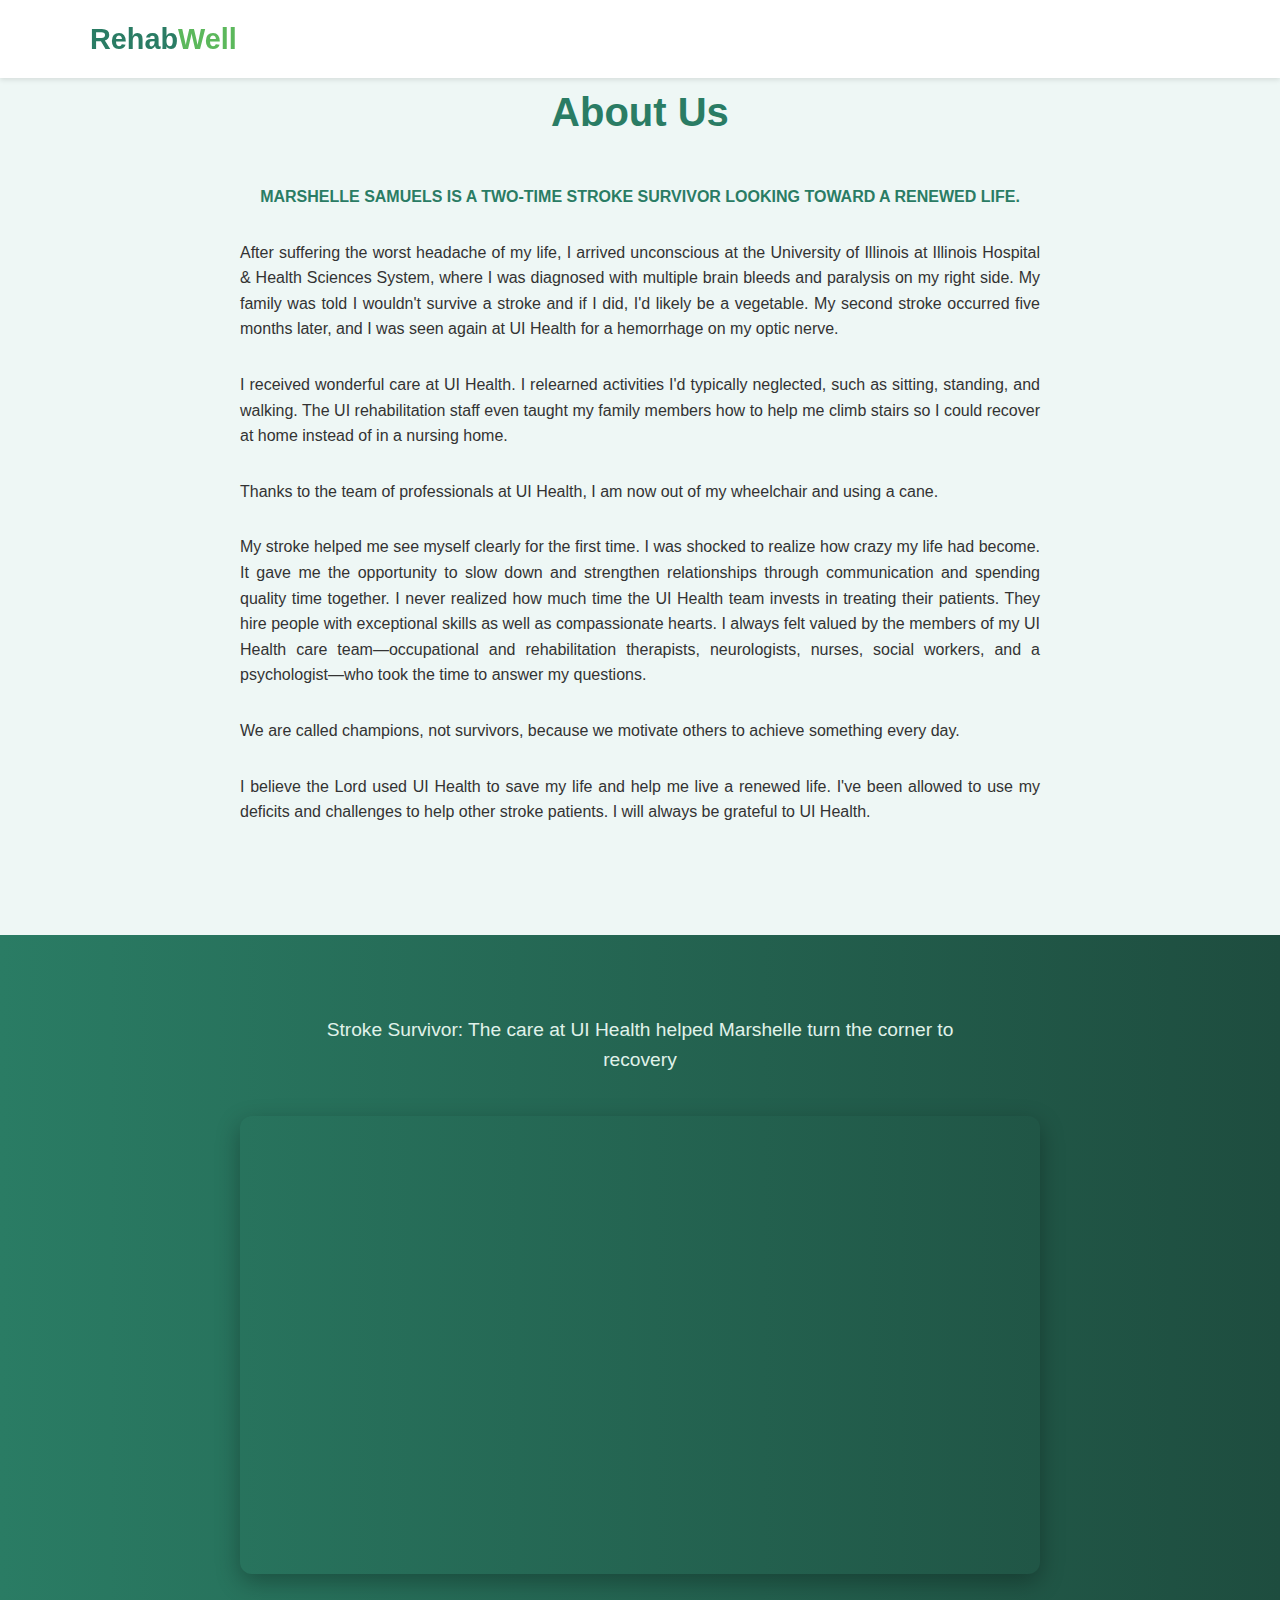
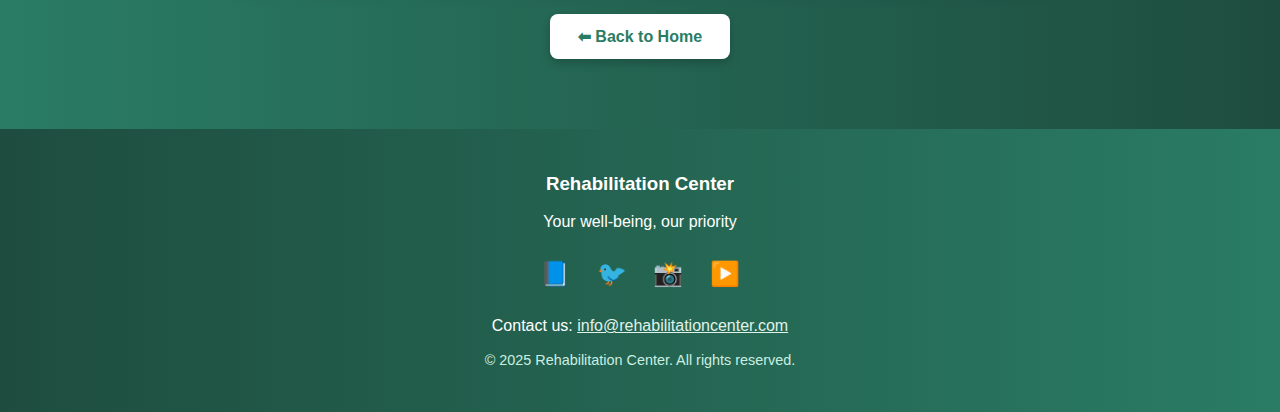
<file: eventos.html>
<!DOCTYPE html>
<html lang="en">
<head>
    <meta charset="UTF-8">
    <meta name="viewport" content="width=device-width, initial-scale=1.0">
    <title>Rehab Center - Your Path to Recovery</title>
    <link rel="stylesheet" href="style.css">
    <link rel="stylesheet" href="https://cdnjs.cloudflare.com/ajax/libs/font-awesome/6.5.0/css/all.min.css">
    <link rel="icon" href="./img/logos.png" type="image/png">
</head>

<style>
    body {
      margin: 0;
      font-family: 'Segoe UI', sans-serif;
      background-color: #f4f4f4;
    }

    /* --- Watch Video Section --- */
    .watch-video-section {
      padding: 80px 20px;
      background: linear-gradient(to right, #2a7c64, #1e4d3f);
      text-align: center;
      color: #ffffff;
      animation: fadeIn 1s ease-in;
    }

    .watch-video-section h2 {
      font-size: 2.8rem;
      margin-bottom: 20px;
      animation: slideDown 1s ease-in-out;
    }

    .watch-video-section p {
      font-size: 1.2rem;
      margin-bottom: 40px;
      max-width: 700px;
      margin-left: auto;
      margin-right: auto;
      color: #e0f2ea;
      animation: slideUp 1s ease-in-out;
    }

    .video-container {
      position: relative;
      width: 90%;
      max-width: 800px;
      margin: 0 auto 50px;
      border-radius: 12px;
      overflow: hidden;
      box-shadow: 0 8px 24px rgba(0, 0, 0, 0.3);
      animation: fadeIn 2s ease-in;
    }

    .video-container iframe {
      width: 100%;
      height: 450px;
      border: none;
    }

    /* --- Back Button --- */
    .back-button {
      background-color: #ffffff;
      color: #2a7c64;
      padding: 14px 28px;
      font-size: 1rem;
      border: none;
      border-radius: 8px;
      cursor: pointer;
      font-weight: bold;
      box-shadow: 0 4px 10px rgba(0,0,0,0.2);
      transition: all 0.3s ease;
      text-decoration: none;
    }

    .back-button:hover {
      background-color: #e8f5f1;
      transform: scale(1.05);
    }

    /* --- Animations --- */
    @keyframes fadeIn {
      0% { opacity: 0; transform: translateY(20px); }
      100% { opacity: 1; transform: translateY(0); }
    }

    @keyframes slideDown {
      0% { transform: translateY(-30px); opacity: 0; }
      100% { transform: translateY(0); opacity: 1; }
    }

    @keyframes slideUp {
      0% { transform: translateY(30px); opacity: 0; }
      100% { transform: translateY(0); opacity: 1; }
    }

    @media (max-width: 768px) {
      .video-container iframe {
        height: 240px;
      }

      .watch-video-section h2 {
        font-size: 2rem;
      }
    }


    .container {
    width: 90%;
    max-width: 1100px;
    margin: auto;
    overflow: hidden; /* Clear floats */
}

/* Header & Navbar */
.navbar {
    background-color: #fff;
    color: #333;
    padding: 1rem 0;
    position: fixed;
    width: 100%;
    top: 0;
    z-index: 1000;
    box-shadow: 0 2px 5px rgba(0,0,0,0.1);
}

.navbar .container {
    display: flex;
    justify-content: space-between;
    align-items: center;
}

.nav-logo {
    font-size: 1.8rem;
    font-weight: bold;
    color: #2a7c64; /* A calming green */
    text-decoration: none;
}
.nav-logo strong {
    color: #5cb85c; /* Lighter green */
}

.nav-menu {
    list-style: none;
    display: flex;
}

.nav-item {
    margin-left: 20px;
}

.nav-link {
    color: #555;
    text-decoration: none;
    font-weight: 500;
    transition: color 0.3s ease;
}

.nav-link:hover, .nav-link.active {
    color: #5cb85c;
}

.hamburger {
    display: none; /* Hidden by default */
    cursor: pointer;
}

.hamburger .bar {
    display: block;
    width: 25px;
    height: 3px;
    margin: 5px auto;
    -webkit-transition: all 0.3s ease-in-out;
    transition: all 0.3s ease-in-out;
    background-color: #333;
}

  </style>

<body>
    <header>
        <nav class="navbar">
            <div class="container">
                <a href="./index.html" class="nav-logo">Rehab<strong>Well</strong></a>
            </div>
        </nav>
    </header>

    <main>
        <section id="about" class="about-section">
            <div class="container">
                <h2>About Us</h2>
                <p class="fe">MARSHELLE SAMUELS IS A TWO-TIME STROKE SURVIVOR LOOKING TOWARD A RENEWED LIFE.</p>
                <p>After suffering the worst headache of my life, I arrived unconscious at the University of Illinois at Illinois Hospital & Health Sciences System, where I was diagnosed with multiple brain bleeds and paralysis on my right side. My family was told I wouldn't survive a stroke and if I did, I'd likely be a vegetable. My second stroke occurred five months later, and I was seen again at UI Health for a hemorrhage on my optic nerve.</p>
                <p>I received wonderful care at UI Health. I relearned activities I'd typically neglected, such as sitting, standing, and walking. The UI rehabilitation staff even taught my family members how to help me climb stairs so I could recover at home instead of in a nursing home.</p>
                <p>Thanks to the team of professionals at UI Health, I am now out of my wheelchair and using a cane.</p>
                <p>My stroke helped me see myself clearly for the first time. I was shocked to realize how crazy my life had become. It gave me the opportunity to slow down and strengthen relationships through communication and spending quality time together. I never realized how much time the UI Health team invests in treating their patients. They hire people with exceptional skills as well as compassionate hearts. I always felt valued by the members of my UI Health care team—occupational and rehabilitation therapists, neurologists, nurses, social workers, and a psychologist—who took the time to answer my questions.</p>
                <p>We are called champions, not survivors, because we motivate others to achieve something every day.</p>
                <p>I believe the Lord used UI Health to save my life and help me live a renewed life. I've been allowed to use my deficits and challenges to help other stroke patients. I will always be grateful to UI Health.</p>
            </div>
        </section>
    </main>

    <section class="watch-video-section" id="watch-video">
        <p>
            Stroke Survivor: The care at UI Health helped Marshelle turn the corner to recovery
        </p>

        <div class="video-container">
            <iframe src="https://www.youtube.com/embed/hdpFEC97j1c" 
                    title="Understanding Rehabilitation" 
                    allow="accelerometer; autoplay; clipboard-write; encrypted-media; gyroscope; picture-in-picture; web-share" 
                    allowfullscreen>
            </iframe>
        </div>

        <a href="./index.html" class="back-button">⬅ Back to Home</a>
    </section>

    <footer style="background: linear-gradient(to right, #1e4d3f, #2a7c64); color: #ffffff; padding: 40px 20px; text-align: center; font-family: 'Segoe UI', sans-serif;">
    <h3 style="margin-bottom: 10px;">Rehabilitation Center</h3>
    <p style="margin: 5px 0 20px;">Your well-being, our priority</p>

    <div style="margin-bottom: 20px;">
        <a href="#" style="margin: 0 10px; text-decoration: none; color: #ffffff; font-size: 24px;">
        <span title="Facebook">📘</span>
        </a>
        <a href="#" style="margin: 0 10px; text-decoration: none; color: #ffffff; font-size: 24px;">
        <span title="Twitter">🐦</span>
        </a>
        <a href="#" style="margin: 0 10px; text-decoration: none; color: #ffffff; font-size: 24px;">
        <span title="Instagram">📸</span>
        </a>
        <a href="#" style="margin: 0 10px; text-decoration: none; color: #ffffff; font-size: 24px;">
        <span title="YouTube">▶️</span>
        </a>
    </div>

    <p style="margin: 0;">Contact us: <a href="mailto:info@rehabilitationcenter.com" style="color: #e0f2ea; text-decoration: underline;">info@rehabilitationcenter.com</a></p>
    <p style="margin-top: 10px; font-size: 0.9rem; color: #cceee0;">&copy; 2025 Rehabilitation Center. All rights reserved.</p>
    </footer>



    <script src="script.js"></script>

    <script>
        const heroSection = document.querySelector('.hero-section');

        const images = [
            "./img/1.jpg",
            "./img/2.jpg",
            "./img/3.jpg"
        ];

        let index = 0;

        function changeBackground() {
            heroSection.style.backgroundImage = `url('${images[index]}')`;
            index = (index + 1) % images.length;
        }

        // Cambia de imagen cada 5 segundos
        changeBackground(); // muestra la primera imagen
        setInterval(changeBackground, 5000);
    </script>
</body>
</html>
</file>
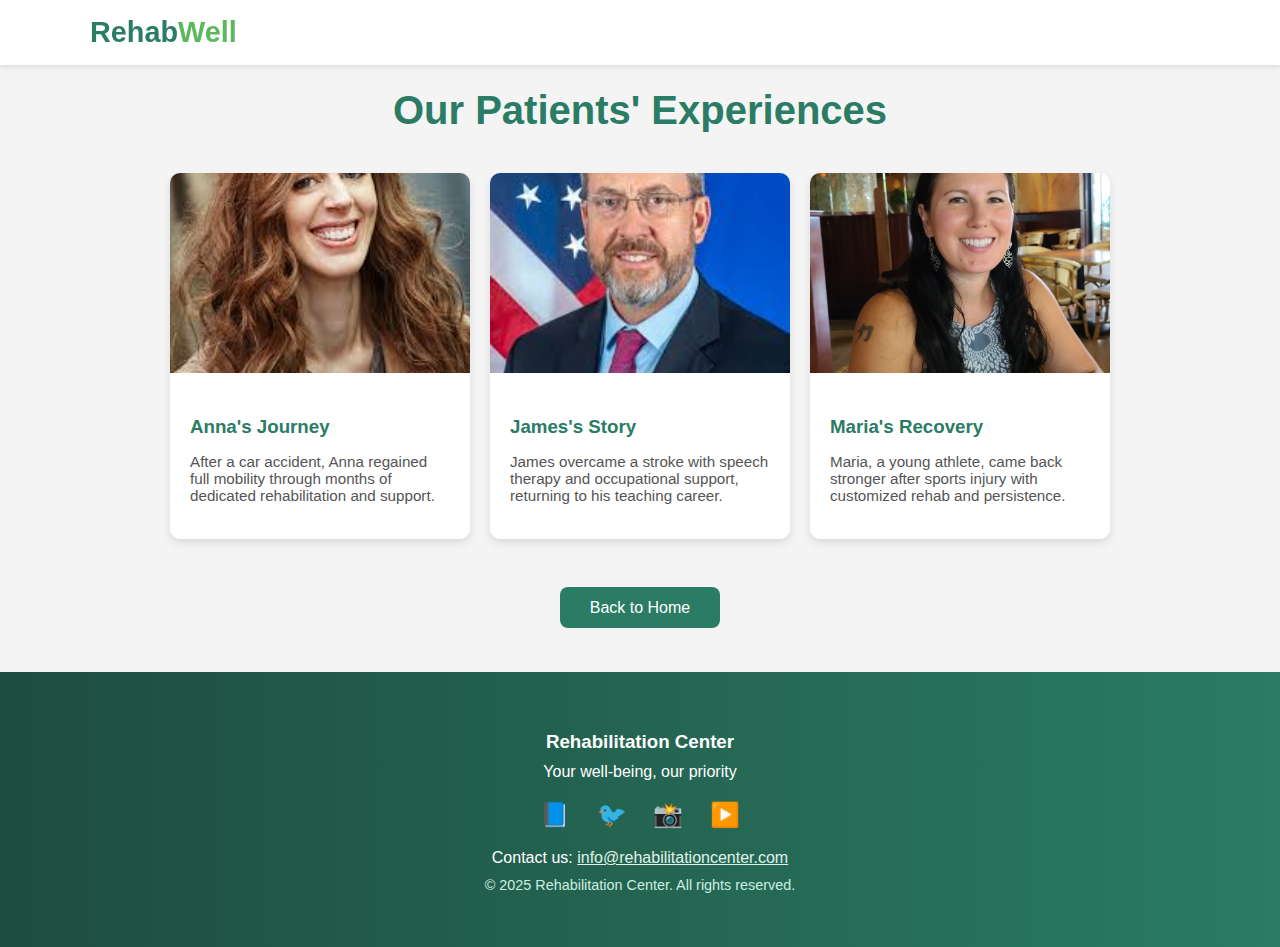
<file: historia.html>
<!DOCTYPE html>
<html lang="en">
<head>
  <meta charset="UTF-8">
  <meta name="viewport" content="width=device-width, initial-scale=1.0">
  <title>Success Stories - Rehabilitation Center</title>
  <link rel="icon" href="./img/logos.png" type="image/png">
  <style>
    body {
      margin: 0;
      font-family: 'Segoe UI', sans-serif;
      background-color: #f4f4f4;
      color: #333;
    }
    h2 {
      text-align: center;
      color: #2a7c64;
      font-size: 2.5rem;
    }
    .stories {
      display: flex;
      flex-wrap: wrap;
      gap: 20px;
      justify-content: center;
      margin-top: 40px;
    }
    .card {
      background-color: white;
      border-radius: 10px;
      box-shadow: 0 4px 8px rgba(0,0,0,0.1);
      width: 300px;
      overflow: hidden;
      transition: transform 0.3s ease;
    }
    .card:hover {
      transform: translateY(-5px);
    }
    .card img {
      width: 100%;
      height: 200px;
      object-fit: cover;
    }
    .card-content {
      padding: 20px;
    }
    .card-content h3 {
      color: #2a7c64;
      margin-bottom: 10px;
    }
    .card-content p {
      font-size: 0.95rem;
      color: #555;
    }
    .cta {
      text-align: center;
      margin-top: 60px;
    }
    .cta a {
      background-color: #2a7c64;
      color: white;
      padding: 12px 30px;
      border-radius: 8px;
      text-decoration: none;
      font-size: 1rem;
      transition: background 0.3s;
    }
    .cta a:hover {
      background-color: #256953;
    }
    footer {
      background: linear-gradient(to right, #1e4d3f, #2a7c64);
      color: #ffffff;
      padding: 40px 20px;
      text-align: center;
    }
    footer a {
      color: #e0f2ea;
      text-decoration: underline;
    }

    header{
        padding-bottom: 55px;
    }

    .container {
        padding-bottom: 55px;
        width: 90%;
        max-width: 1100px;
        margin: auto;
        overflow: hidden; /* Clear floats */
    }

    /* Header & Navbar */
    .navbar {
        background-color: #fff;
        color: #333;
        padding: 1rem 0;
        position: fixed;
        width: 100%;
        top: 0;
        z-index: 1000;
        box-shadow: 0 2px 5px rgba(0,0,0,0.1);
    }

    .navbar .container {
        padding: 0;
        display: flex;
        justify-content: space-between;
        align-items: center;
    }

    .nav-logo {
        font-size: 1.8rem;
        font-weight: bold;
        color: #2a7c64; /* A calming green */
        text-decoration: none;
    }
    .nav-logo strong {
        color: #5cb85c; /* Lighter green */
    }

    .nav-menu {
        list-style: none;
        display: flex;
    }

    .nav-item {
        margin-left: 20px;
    }

    .nav-link {
        color: #555;
        text-decoration: none;
        font-weight: 500;
        transition: color 0.3s ease;
    }

    .nav-link:hover, .nav-link.active {
        color: #5cb85c;
    }

    .hamburger {
        display: none; /* Hidden by default */
        cursor: pointer;
    }

    .hamburger .bar {
        display: block;
        width: 25px;
        height: 3px;
        margin: 5px auto;
        -webkit-transition: all 0.3s ease-in-out;
        transition: all 0.3s ease-in-out;
        background-color: #333;
    }
  </style>
</head>
<body>
    <header>
        <nav class="navbar">
            <div class="container">
                <a href="./index.html" class="nav-logo">Rehab<strong>Well</strong></a>
                <div class="hamburger">
                    <span class="bar"></span>
                    <span class="bar"></span>
                    <span class="bar"></span>
                </div>
            </div>
        </nav>
    </header>

  <div class="container">
    <h2>Our Patients' Experiences</h2>
    <div class="stories">
      <div class="card">
        <img src="./img/ana.jpeg" alt="Patient 1">
        <div class="card-content">
          <h3>Anna's Journey</h3>
          <p>After a car accident, Anna regained full mobility through months of dedicated rehabilitation and support.</p>
        </div>
      </div>
      <div class="card">
        <img src="./img/james.jpeg" alt="Patient 2">
        <div class="card-content">
          <h3>James's Story</h3>
          <p>James overcame a stroke with speech therapy and occupational support, returning to his teaching career.</p>
        </div>
      </div>
      <div class="card">
        <img src="./img/maria.webp" alt="Patient 3">
        <div class="card-content">
          <h3>Maria's Recovery</h3>
          <p>Maria, a young athlete, came back stronger after sports injury with customized rehab and persistence.</p>
        </div>
      </div>
    </div>
    <div class="cta">
      <a href="index.html">Back to Home</a>
    </div>
  </div>

    <!-- Footer Section -->
    <footer style="background: linear-gradient(to right, #1e4d3f, #2a7c64); color: #ffffff; padding: 40px 20px; text-align: center; font-family: 'Segoe UI', sans-serif;">
    <h3 style="margin-bottom: 10px;">Rehabilitation Center</h3>
    <p style="margin: 5px 0 20px;">Your well-being, our priority</p>

    <div style="margin-bottom: 20px;">
        <a href="#" style="margin: 0 10px; text-decoration: none; color: #ffffff; font-size: 24px;">
        <span title="Facebook">📘</span>
        </a>
        <a href="#" style="margin: 0 10px; text-decoration: none; color: #ffffff; font-size: 24px;">
        <span title="Twitter">🐦</span>
        </a>
        <a href="#" style="margin: 0 10px; text-decoration: none; color: #ffffff; font-size: 24px;">
        <span title="Instagram">📸</span>
        </a>
        <a href="#" style="margin: 0 10px; text-decoration: none; color: #ffffff; font-size: 24px;">
        <span title="YouTube">▶️</span>
        </a>
    </div>

    <p style="margin: 0;">Contact us: <a href="mailto:info@rehabilitationcenter.com" style="color: #e0f2ea; text-decoration: underline;">info@rehabilitationcenter.com</a></p>
    <p style="margin-top: 10px; font-size: 0.9rem; color: #cceee0;">&copy; 2025 Rehabilitation Center. All rights reserved.</p>
    </footer>
</body>
 <script src="script.js"></script>

</html>
</file>
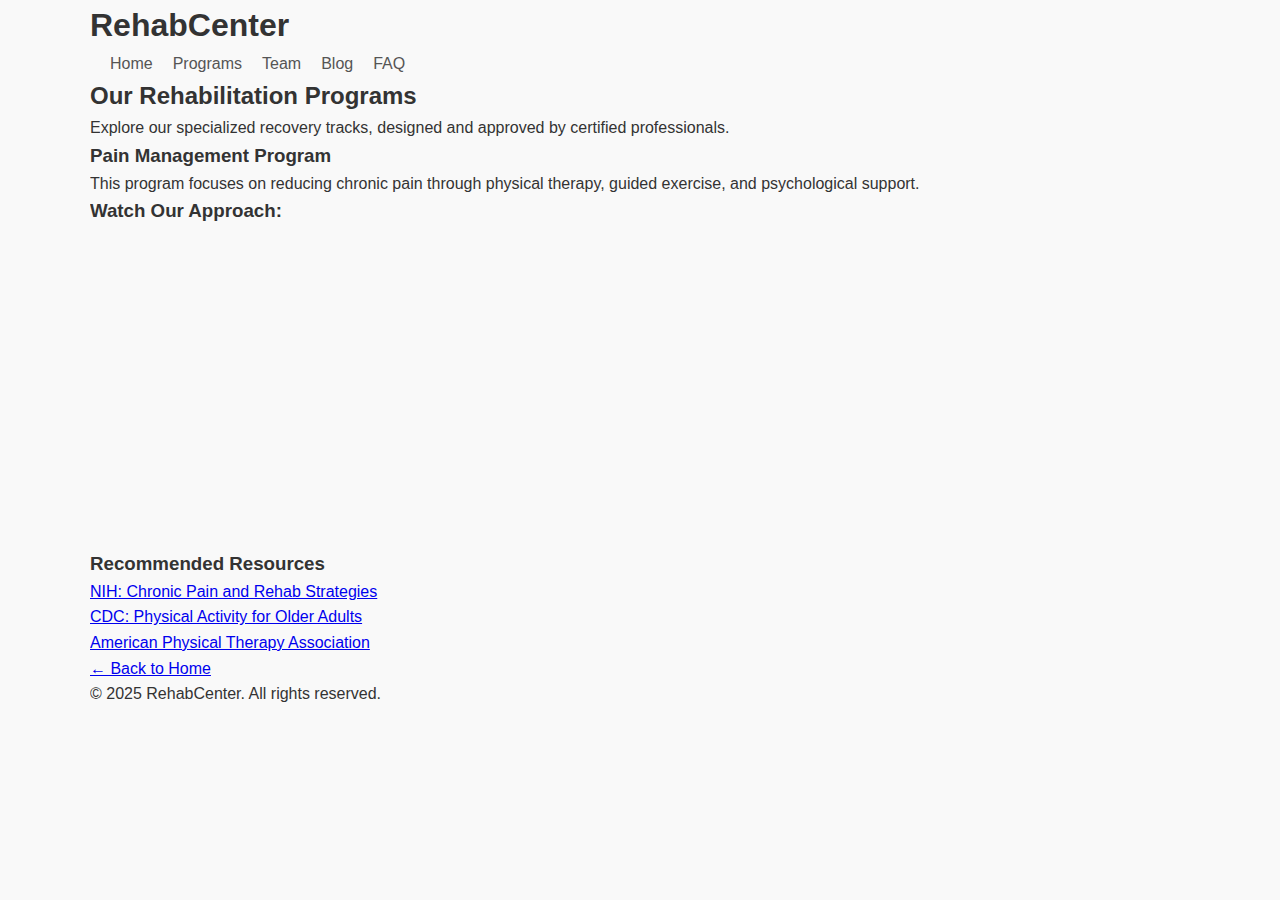
<file: programs.html>
<!DOCTYPE html>
<html lang="en">
<head>
    <meta charset="UTF-8">
    <meta name="viewport" content="width=device-width, initial-scale=1.0">
    <title>Programs - RehabCenter</title>
    <link rel="stylesheet" href="style.css">
</head>
<body>

    <header class="header">
        <div class="container">
            <h1 class="logo">RehabCenter</h1>
            <nav class="nav">
                <ul class="nav-menu">
                    <li class="nav-item"><a href="index.html" class="nav-link">Home</a></li>
                    <li class="nav-item"><a href="programs.html" class="nav-link">Programs</a></li>
                    <li class="nav-item"><a href="team.html" class="nav-link">Team</a></li>
                    <li class="nav-item"><a href="blog.html" class="nav-link">Blog</a></li>
                    <li class="nav-item"><a href="faq.html" class="nav-link">FAQ</a></li>
                </ul>
            </nav>
        </div>
    </header>

    <main class="programs-section">
        <div class="container">
            <h2>Our Rehabilitation Programs</h2>
            <p>Explore our specialized recovery tracks, designed and approved by certified professionals.</p>

            <h3>Pain Management Program</h3>
            <p>This program focuses on reducing chronic pain through physical therapy, guided exercise, and psychological support.</p>

            <h3>Watch Our Approach:</h3>
            <div style="text-align: center;">
                <iframe width="560" height="315" src="https://www.youtube.com/embed/tLUZb8aZqF4" title="Physical Therapy Program" frameborder="0" allowfullscreen></iframe>
            </div>

            <h3>Recommended Resources</h3>
            <ul>
                <li><a href="https://www.ncbi.nlm.nih.gov/pmc/articles/PMC6616181/" target="_blank">NIH: Chronic Pain and Rehab Strategies</a></li>
                <li><a href="https://www.cdc.gov/physicalactivity/basics/older_adults/index.htm" target="_blank">CDC: Physical Activity for Older Adults</a></li>
                <li><a href="https://www.apta.org/" target="_blank">American Physical Therapy Association</a></li>
            </ul>

            <p><a href="index.html">← Back to Home</a></p>
        </div>
    </main>

    <footer class="footer">
        <div class="container">
            <p>&copy; 2025 RehabCenter. All rights reserved.</p>
        </div>
    </footer>

</body>
</html>
</file>
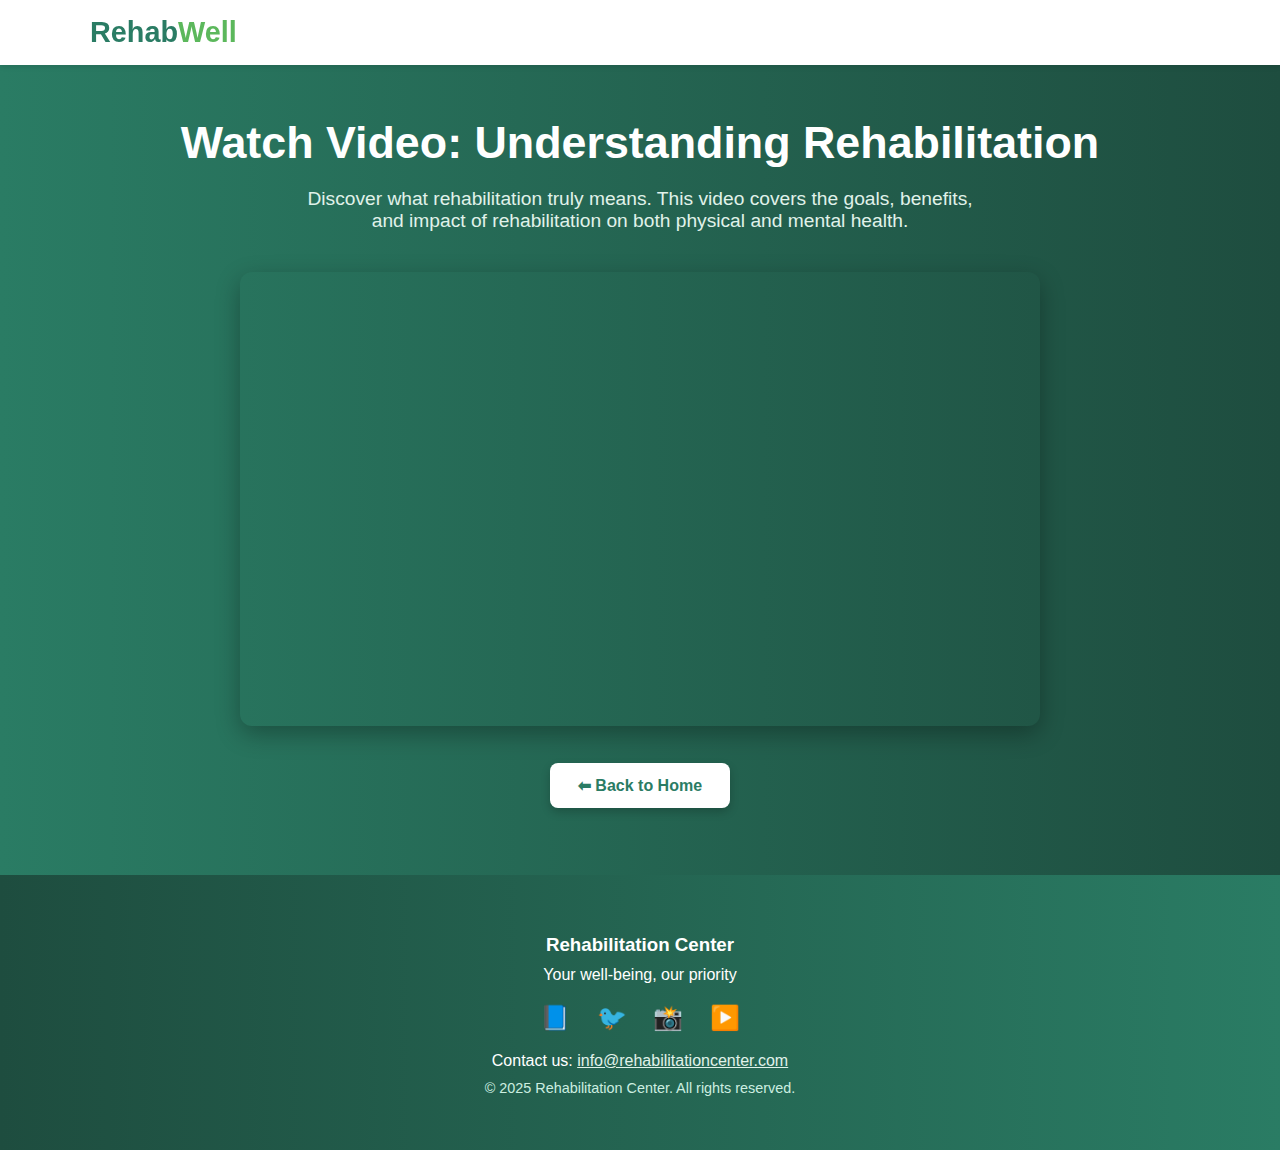
<file: Watch_Video.html>
<!DOCTYPE html>
<html lang="en">
<head>
  <link rel="icon" href="./img/logos.png" type="image/png">
  <meta charset="UTF-8">
  <title>Watch Video - Rehabilitation</title>
  <style>
    body {
      margin: 0;
      font-family: 'Segoe UI', sans-serif;
      background-color: #f4f4f4;
    }

    /* --- Watch Video Section --- */
    .watch-video-section {
      padding: 80px 20px;
      background: linear-gradient(to right, #2a7c64, #1e4d3f);
      text-align: center;
      color: #ffffff;
      animation: fadeIn 1s ease-in;
    }

    .watch-video-section h2 {
      font-size: 2.8rem;
      margin-bottom: 20px;
      animation: slideDown 1s ease-in-out;
    }

    .watch-video-section p {
      font-size: 1.2rem;
      margin-bottom: 40px;
      max-width: 700px;
      margin-left: auto;
      margin-right: auto;
      color: #e0f2ea;
      animation: slideUp 1s ease-in-out;
    }

    .video-container {
      position: relative;
      width: 90%;
      max-width: 800px;
      margin: 0 auto 50px;
      border-radius: 12px;
      overflow: hidden;
      box-shadow: 0 8px 24px rgba(0, 0, 0, 0.3);
      animation: fadeIn 2s ease-in;
    }

    .video-container iframe {
      width: 100%;
      height: 450px;
      border: none;
    }

    /* --- Back Button --- */
    .back-button {
      background-color: #ffffff;
      color: #2a7c64;
      padding: 14px 28px;
      font-size: 1rem;
      border: none;
      border-radius: 8px;
      cursor: pointer;
      font-weight: bold;
      box-shadow: 0 4px 10px rgba(0,0,0,0.2);
      transition: all 0.3s ease;
      text-decoration: none;
    }

    .back-button:hover {
      background-color: #e8f5f1;
      transform: scale(1.05);
    }

    /* --- Animations --- */
    @keyframes fadeIn {
      0% { opacity: 0; transform: translateY(20px); }
      100% { opacity: 1; transform: translateY(0); }
    }

    @keyframes slideDown {
      0% { transform: translateY(-30px); opacity: 0; }
      100% { transform: translateY(0); opacity: 1; }
    }

    @keyframes slideUp {
      0% { transform: translateY(30px); opacity: 0; }
      100% { transform: translateY(0); opacity: 1; }
    }

    @media (max-width: 768px) {
      .video-container iframe {
        height: 240px;
      }

      .watch-video-section h2 {
        font-size: 2rem;
      }
    }


    .container {
    width: 90%;
    max-width: 1100px;
    margin: auto;
    overflow: hidden; /* Clear floats */
}

/* Header & Navbar */
.navbar {
    background-color: #fff;
    color: #333;
    padding: 1rem 0;
    position: fixed;
    width: 100%;
    top: 0;
    z-index: 1000;
    box-shadow: 0 2px 5px rgba(0,0,0,0.1);
}

.navbar .container {
    display: flex;
    justify-content: space-between;
    align-items: center;
}

.nav-logo {
    font-size: 1.8rem;
    font-weight: bold;
    color: #2a7c64; /* A calming green */
    text-decoration: none;
}
.nav-logo strong {
    color: #5cb85c; /* Lighter green */
}

.nav-menu {
    list-style: none;
    display: flex;
}

.nav-item {
    margin-left: 20px;
}

.nav-link {
    color: #555;
    text-decoration: none;
    font-weight: 500;
    transition: color 0.3s ease;
}

.nav-link:hover, .nav-link.active {
    color: #5cb85c;
}

.hamburger {
    display: none; /* Hidden by default */
    cursor: pointer;
}

.hamburger .bar {
    display: block;
    width: 25px;
    height: 3px;
    margin: 5px auto;
    -webkit-transition: all 0.3s ease-in-out;
    transition: all 0.3s ease-in-out;
    background-color: #333;
}

  </style>
</head>
<body>
    <header>
        <nav class="navbar">
            <div class="container">
                <a href="./index.html" class="nav-logo">Rehab<strong>Well</strong></a>
                <div class="hamburger">
                    <span class="bar"></span>
                    <span class="bar"></span>
                    <span class="bar"></span>
                </div>
            </div>
        </nav>
    </header>

<!-- New Watch Video Section -->
<section class="watch-video-section" id="watch-video">
  <h2>Watch Video: Understanding Rehabilitation</h2>
  <p>
    Discover what rehabilitation truly means. This video covers the goals, benefits, and impact of rehabilitation on both physical and mental health.
  </p>

  <div class="video-container">
    <iframe src="https://www.youtube.com/embed/eE6Rt-bFkvw?si=K6Q0Phf7ovizbCvm" 
            title="Understanding Rehabilitation" 
            allow="accelerometer; autoplay; clipboard-write; encrypted-media; gyroscope; picture-in-picture; web-share" 
            allowfullscreen>
    </iframe>
  </div>

  <a href="./index.html" class="back-button">⬅ Back to Home</a>
</section>
    <!-- Footer Section -->
    <footer style="background: linear-gradient(to right, #1e4d3f, #2a7c64); color: #ffffff; padding: 40px 20px; text-align: center; font-family: 'Segoe UI', sans-serif;">
    <h3 style="margin-bottom: 10px;">Rehabilitation Center</h3>
    <p style="margin: 5px 0 20px;">Your well-being, our priority</p>

    <div style="margin-bottom: 20px;">
        <a href="#" style="margin: 0 10px; text-decoration: none; color: #ffffff; font-size: 24px;">
        <span title="Facebook">📘</span>
        </a>
        <a href="#" style="margin: 0 10px; text-decoration: none; color: #ffffff; font-size: 24px;">
        <span title="Twitter">🐦</span>
        </a>
        <a href="#" style="margin: 0 10px; text-decoration: none; color: #ffffff; font-size: 24px;">
        <span title="Instagram">📸</span>
        </a>
        <a href="#" style="margin: 0 10px; text-decoration: none; color: #ffffff; font-size: 24px;">
        <span title="YouTube">▶️</span>
        </a>
    </div>

    <p style="margin: 0;">Contact us: <a href="mailto:info@rehabilitationcenter.com" style="color: #e0f2ea; text-decoration: underline;">info@rehabilitationcenter.com</a></p>
    <p style="margin-top: 10px; font-size: 0.9rem; color: #cceee0;">&copy; 2025 Rehabilitation Center. All rights reserved.</p>
    </footer>

<script src="script.js"></script>

</body>
</html>
</file>
<file: style.css>
/* Basic Reset */
* {
    margin: 0;
    padding: 0;
    box-sizing: border-box;
}

body {
    font-family: 'Arial', sans-serif;
    line-height: 1.6;
    color: #333;
    background-color: #f9f9f9;
}

.container {
    width: 90%;
    max-width: 1100px;
    margin: auto;
    overflow: hidden; /* Clear floats */
}

/* Header & Navbar */
.navbar {
    background-color: #fff;
    color: #333;
    padding: 1rem 0;
    position: fixed;
    width: 100%;
    top: 0;
    z-index: 1000;
    box-shadow: 0 2px 5px rgba(0,0,0,0.1);
}

.navbar .container {
    display: flex;
    justify-content: space-between;
    align-items: center;
}

.nav-logo {
    font-size: 1.8rem;
    font-weight: bold;
    color: #2a7c64; /* A calming green */
    text-decoration: none;
}
.nav-logo strong {
    color: #5cb85c; /* Lighter green */
}

.nav-menu {
    list-style: none;
    display: flex;
}

.nav-item {
    margin-left: 20px;
}

.nav-link {
    color: #555;
    text-decoration: none;
    font-weight: 500;
    transition: color 0.3s ease;
}

.xd {
    text-decoration: none;
    color: #555;
    text-decoration: none;
    font-weight: 500;
    transition: color 0.3s ease;
}

.nav-link:hover, .nav-link.active {
    color: #5cb85c;
}

.xd:hover, .xd.active {
    color: #5cb85c;
}

.hamburger {
    display: none; /* Hidden by default */
    cursor: pointer;
}

.hamburger .bar {
    display: block;
    width: 25px;
    height: 3px;
    margin: 5px auto;
    -webkit-transition: all 0.3s ease-in-out;
    transition: all 0.3s ease-in-out;
    background-color: #333;
}

/* Sections General Styling */
section {
    padding: 80px 0;
    text-align: center;
}
section h2 {
    font-size: 2.5rem;
    margin-bottom: 40px;
    color: #2a7c64;
}


.hero-section {
    background: linear-gradient(rgba(42, 124, 100, 0.7), rgba(42, 124, 100, 0.7)), url('https://via.placeholder.com/1500x800.png?text=Rehab+Background') no-repeat center center/cover;
    color: #fff;
    min-height: 80vh;
    display: flex;
    align-items: center;
    justify-content: center;
    padding-top: 100px;
}
.hero-section h1 {
    font-size: 3.5rem;
    margin-bottom: 20px;
}
.hero-section p {
    font-size: 1.2rem;
    margin-bottom: 30px;
}


.btn {
    display: inline-block;
    padding: 12px 25px;
    text-decoration: none;
    border-radius: 5px;
    transition: background-color 0.3s ease;
    font-weight: bold;
}
.btn-primary {
    background-color: #5cb85c;
    color: #fff;
    border: 2px solid #5cb85c;
}
.btn-primary:hover {
    background-color: #4cae4c;
    border-color: #4cae4c;
}


.services-section {
    background-color: #fff;
}
.services-grid {
    display: grid;
    grid-template-columns: repeat(auto-fit, minmax(250px, 1fr));
    gap: 30px;
    text-align: left;
}
.service-item {
    background: #f9f9f9;
    padding: 25px;
    border-radius: 8px;
    box-shadow: 0 2px 10px rgba(0,0,0,0.08);
    transition: transform 0.3s ease, box-shadow 0.3s ease;
}
.service-item:hover {
    transform: translateY(-5px);
    box-shadow: 0 5px 15px rgba(0,0,0,0.12);
}
.service-item img {
    width: 80px;
    height: 80px;
    margin-bottom: 15px;
    border-radius: 50%;
    object-fit: cover;
}
.service-item h3 {
    margin-bottom: 10px;
    color: #2a7c64;
}

/* About Section */
.about-section {
    background-color: #eef7f5;
}
.about-section p {
    max-width: 800px;
    margin: 0 auto 30px auto;
    text-align: justify;
}

.about-section .fe {
    font-weight: bold;
    color: #2a7c64;
    max-width: 800px;
    margin: 0 auto 30px auto;
    text-align: center;
}

.about-image {
    max-width: 100%;
    height: auto;
    border-radius: 8px;
    margin-top: 20px;
    box-shadow: 0 4px 8px rgba(0,0,0,0.1);
}

.testimonials-section {
    background-color: #eef7f5;
}
.testimonial-grid {
    display: grid;
    grid-template-columns: repeat(auto-fit, minmax(300px, 1fr));
    gap: 30px;
}
.testimonial-item {
    background: #f9f9f9;
    padding: 25px;
    border-left: 5px solid #5cb85c;
    border-radius: 0 8px 8px 0;
    text-align: left;
}
.testimonial-item blockquote {
    font-style: italic;
    margin-bottom: 10px;
    color: #555;
}
.testimonial-item cite {
    display: block;
    text-align: right;
    font-weight: bold;
    color: #2a7c64;
}
ppppppppppppppppppppp

.contact-section {
    background-color: #eef7f5;
    padding: 60px 20px;
    font-family: 'Segoe UI', sans-serif;
}

.contact-container {
    display: flex;
    flex-wrap: wrap;
    max-width: 1000px;
    margin: 0 auto;
    border-radius: 10px;
    overflow: hidden;
    box-shadow: 0 4px 20px rgba(0,0,0,0.1);
}

/* Fondo con imagen */
.contact-info {
    flex: 1 1 40%;
    background: url('./img/22.jpeg') center/cover no-repeat;
    color: white;
    position: relative;
}

.contact-info .overlay {
    align-content: center;
    background-color: rgba(0, 0, 0, 0.6);
    padding: 40px;
    height: 100%;
}

.contact-info h3 {
    font-size: 1.3rem;
    margin-bottom: 10px;
}

.contact-info p {
    font-size: 1rem;
    margin-bottom: 20px;
    line-height: 1.6;
}

.contact-info a {
    color: white;
    text-decoration: underline;
}

.social-icons a {
    display: inline-block;
    margin-right: 12px;
    font-size: 1.3rem;
    color: white;
    transition: transform 0.2s;
}

.social-icons a:hover {
    transform: scale(1.1);
}

.contact-form {
    flex: 1 1 60%;
    padding: 40px;
    background-color: #eef7f5;
}

.contact-form h2 {
    font-size: 1.8rem;
    margin-bottom: 30px;
    color: #333;
}

#contactForm input,
#contactForm textarea {
    width: 100%;
    padding: 12px 14px;
    margin-bottom: 20px;
    border: 1px solid #ccc;
    border-radius: 6px;
    font-size: 1rem;
}

#contactForm textarea {
    resize: none; /* Evita redimensionar */
}

#contactForm button {
    background-color: #4CAF50;
    color: white;
    padding: 14px;
    border: none;
    border-radius: 6px;
    font-size: 1.1rem;
    cursor: pointer;
    width: 100%;
    transition: background-color 0.3s;
}

#contactForm button:hover {
    background-color: #45a049;
}

/* Responsive */
@media (max-width: 768px) {
    .contact-container {
        flex-direction: column;
    }

    .contact-info, .contact-form {
        flex: 1 1 100%;
        padding: 30px;
    }
}

videosssssssssssssss
    .video-section {
      background-color: #fff;
      padding: 60px 20px;
    }

    .video-flex {
      display: flex;
      justify-content: center;
      align-items: flex-start;
      gap: 40px;
      flex-wrap: wrap;
      max-width: 1200px;
      margin: 0 auto;
    }

    .left-side {
    align-self: anchor-center;
      flex: 1 1 250px;
      display: flex;
      justify-content: center;
    }

    .button-group {
      display: flex;
      flex-direction: column;
      gap: 16px;
      text-align: left;
    }

    .button-group h3 {
      font-size: 1.4rem;
      margin-bottom: 10px;
      color: #222;
    }

    .video-button {
      display: flex;
      align-items: center;
      gap: 12px;
      background-color: #e6f4ea;
      color: #2e7d32;
      padding: 12px 18px;
      font-size: 1rem;
      border: 1px solid #cce5d0;
      border-radius: 30px;
      text-decoration: none;
      transition: all 0.3s;
      font-weight: 500;
      box-shadow: 0 3px 6px rgba(0, 0, 0, 0.05);
    }

    .video-button:hover {
      background-color: #d4edda;
      border-color: #b2dfdb;
      box-shadow: 0 4px 10px rgba(0, 0, 0, 0.08);
    }

    .icon-circle {
      background-color: #a5d6a7;
      padding: 8px;
      border-radius: 50%;
      display: flex;
      align-items: center;
      justify-content: center;
    }

    .video-icon {
      width: 20px;
      height: 20px;
    }

    .right-side {
      flex: 2 1 300px;
      text-align: left;
    }

    .right-side h2 {
      font-size: 2rem;
      margin-bottom: 10px;
      color: #333;
    }

    .right-side p {
      font-size: 1.1rem;
      color: #555;
      margin-bottom: 20px;
    }

    /* SLIDER */
    .slider {
      position: relative;
      width: 100%;
      overflow: hidden;
      border-radius: 10px;
      box-shadow: 0 4px 8px rgba(0,0,0,0.1);
      margin-top: 20px;
    }

    .slides {
      display: flex;
      transition: transform 0.5s ease-in-out;
    }

    .slides img {
      width: 100%;
      height: auto;
      flex-shrink: 0;
      object-fit: cover;
    }

    /* SLIDER NAVIGATION DOTS */
    .dots {
      text-align: center;
      margin-top: 15px;
    }

    .dot {
      height: 12px;
      width: 12px;
      margin: 0 6px;
      background-color: #bbb;
      border-radius: 50%;
      display: inline-block;
      transition: background-color 0.3s ease;
      cursor: pointer;
    }

    .dot.active {
      background-color: #4CAF50;
    }

    @media (max-width: 768px) {
      .video-flex {
        flex-direction: column;
        gap: 20px;
      }

      .button-group {
        align-items: center;
      }

      .right-side {
        text-align: center;
      }
    }
videossssssssssssss


ffffffffffff
.footer {
    background-color: #222;
    color: #ddd;
    text-align: center;
    padding: 30px 15px;
    font-size: 0.95rem;
    margin-top: 60px;
}

.footer a {
    color: #ddd;
    text-decoration: underline;
}

.footer a:hover {
    color: #fff;
}

ppppppppppppppppppp

footer {
    background-color: #333;
    color: #fff;
    text-align: center;
    padding: 20px 0;
}
footer a {
    color: #5cb85c;
    text-decoration: none;
}
footer a:hover {
    text-decoration: underline;
}


@media (max-width: 768px) {
    .nav-menu {
        position: fixed;
        left: -100%;
        top: 65px;
        flex-direction: column;
        background-color: #fff;
        width: 100%;
        text-align: center;
        transition: 0.3s;
        box-shadow: 0 10px 27px rgba(0, 0, 0, 0.05);
    }

    .nav-menu.active {
        left: 0;
    }

    .nav-item {
        margin: 1.5rem 0;
    }

    .hamburger {
        display: block;
    }

    .hamburger.active .bar:nth-child(2) {
        opacity: 0;
    }
    .hamburger.active .bar:nth-child(1) {
        transform: translateY(8px) rotate(45deg);
    }
    .hamburger.active .bar:nth-child(3) {
        transform: translateY(-8px) rotate(-45deg);
    }

    .hero-section h1 {
        font-size: 2.5rem;
    }
    .hero-section p {
        font-size: 1rem;
    }
    section h2 {
        font-size: 2rem;
    }
    .services-grid, .testimonial-grid {
        grid-template-columns: 1fr;
    }
}




.hero-section {
    position: relative;
    height: 100vh;
    background-size: cover;
    background-position: center;
    background-repeat: no-repeat;
    transition: background-image 1s ease-in-out;
    display: flex;
    align-items: center;
    justify-content: center;
    color: white;
    text-align: center;
}

.hero-content {
    background-color: rgba(0, 0, 0, 0.5);
    padding: 2rem;
    border-radius: 10px;
    z-index: 1;
}
</file>
